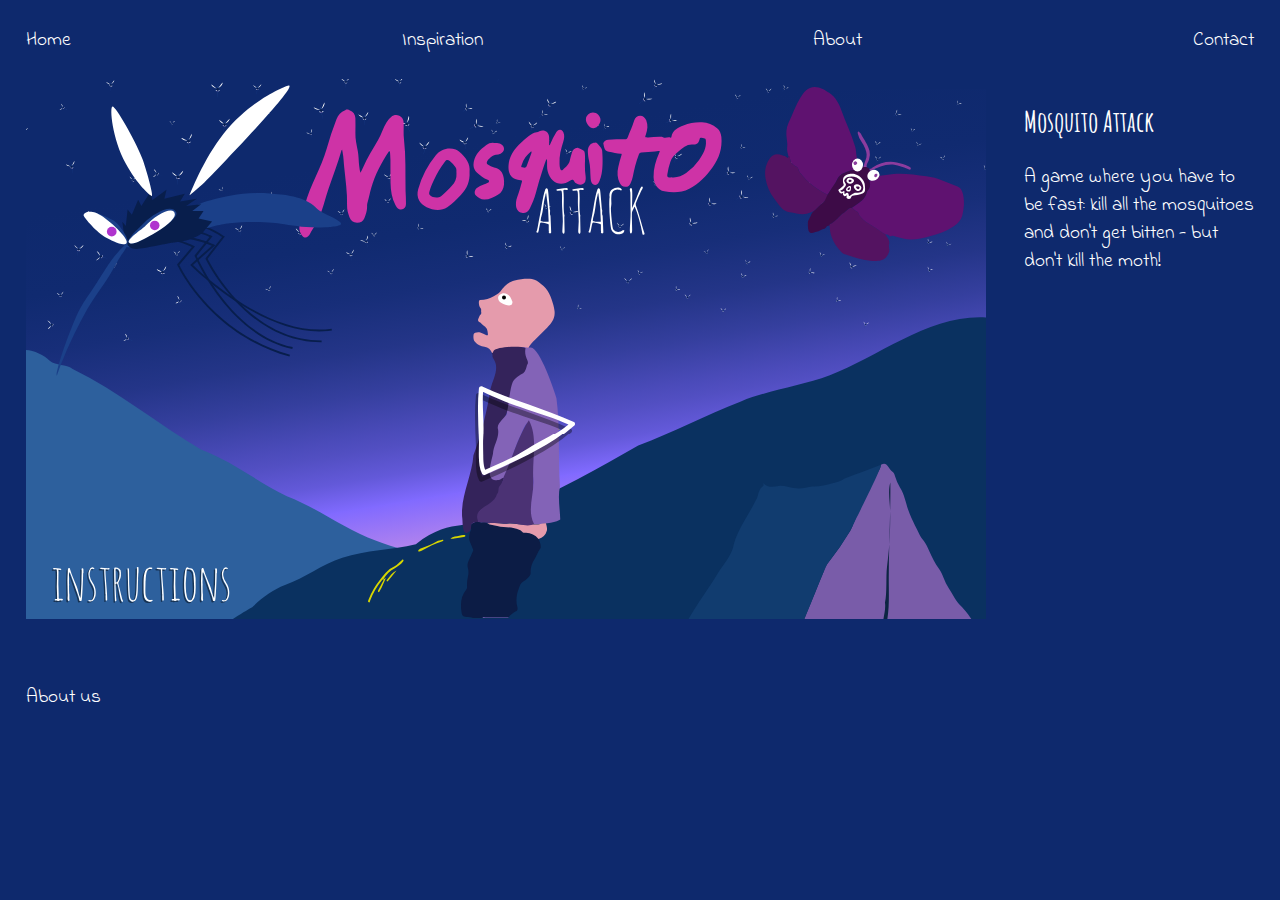
<file: index.html>
<!DOCTYPE html>
<html lang="en">

<head>
    <meta charset="utf-8">
    <meta name="viewport" content="width=device-width, initial-scale=1.0">
    <title>Mosquito</title>
    <link rel="stylesheet" href="css/style.css">
    <link rel="preconnect" href="https://fonts.gstatic.com">
    <link href="https://fonts.googleapis.com/css2?family=Amatic+SC:wght@400;700&family=Indie+Flower&display=swap" rel="stylesheet">

</head>

<body>
    <header>
        <nav id="globalNav">
            <ul>
                <li><a href="#">Home</a></li>
                <li><a href="#">Inspiration</a></li>
                <li><a href="#">About</a></li>
                <li><a href="#">Contact</a></li>
            </ul>
        </nav>
    </header>
    <main>
        <section id="screen">
            <div id="welcome" class="hidden">
                <div id="start_bg">
                </div>
                <div id="play_button"></div>
                <div id="instructions_button"></div>
            </div>
            <div id="instructions" class="hidden">
                <div id="instructions_grid">
                    <div id="instructions_header">
                        <h1>INSTRUCTIONS</h1>
                    </div>
                    <div id="instructions_text">
                        <p>You are out in the wilderness camping when nature calls, so you come out of your tent - and get attacked by a blood-thirsty swarm of mosquitoes! Kill as many mosquitoes as you can by clicking on them before they suck your blood but don't kill the moth! If you finish your business before mosqutoes eat you alive - you win.</p>
                    </div>
                    <div id="back_home">
                        <h3>Back to home:</h3>
                    </div>
                </div>
                <div id="home_button_0">
                </div>
            </div>
            <div id="game" class="hidden">
                <div id="game_bg"></div>
                <div id="sprites">
                    <div id="mosquito_container_1">
                        <div id="mosquito_fly_l_1">
                        </div>
                        <div id="mosquito_fly_dead_1" class="hidden">
                        </div>
                        <div id="mosquito_full_1" class="hidden">
                        </div>
                        <div id="mosquito_full_dead_1" class="hidden">
                        </div>
                        <audio id="mosquito_fly_sfx_1" src="sound/mosquito_fly_sfx_1.mp3"></audio>
                    </div>
                    <div id="mosquito_container_2">
                        <div id="mosquito_fly_l_2">
                        </div>
                        <div id="mosquito_fly_dead_2" class="hidden">
                        </div>
                        <div id="mosquito_full_2" class="hidden">
                        </div>
                        <div id="mosquito_full_dead_2" class="hidden">
                        </div>
                        <audio id="mosquito_fly_sfx_2" src="sound/mosquito_fly_sfx_2.mp3"></audio>
                    </div>
                    <div id="mosquito_container_3">
                        <div id="mosquito_fly_l_3">
                        </div>
                        <div id="mosquito_fly_dead_3" class="hidden">
                        </div>
                        <div id="mosquito_full_3" class="hidden">
                        </div>
                        <div id="mosquito_full_dead_3" class="hidden">
                        </div>
                    </div>
                    <div id="mosquito_container_4">
                        <div id="mosquito_fly_r_4">
                        </div>
                        <div id="mosquito_fly_dead_4" class="hidden">
                        </div>
                        <div id="mosquito_full_4" class="hidden">
                        </div>
                        <div id="mosquito_full_dead_4" class="hidden">
                        </div>
                    </div>
                    <div id="mosquito_container_5">
                        <div id="mosquito_fly_r_5">
                        </div>
                        <div id="mosquito_fly_dead_5" class="hidden">
                        </div>
                        <div id="mosquito_full_5" class="hidden">
                        </div>
                        <div id="mosquito_full_dead_5" class="hidden">
                        </div>
                    </div>
                    <div id="mosquito_container_6">
                        <div id="mosquito_fly_r_6">
                        </div>
                        <div id="mosquito_fly_dead_6" class="hidden">
                        </div>
                        <div id="mosquito_full_6" class="hidden">
                        </div>
                        <div id="mosquito_full_dead_6" class="hidden">
                        </div>
                    </div>
                    <div id="moth_container_1">
                        <div id="moth"></div>
                        <div id="moth_dead" class="hidden"></div>
                    </div>
                </div>
                <div id="UI">
                    <div id="UI_top_bar">
                        <div id="time">
                            <div id="time_full">
                            </div>
                            <div id="time_frame">
                            </div>
                            <div id="time_seconds">
                            </div>
                        </div>
                        <div id="score">
                            <div id="score_number">
                            </div>
                            <div id="score_symbol"></div>
                        </div>
                        <div id="health">
                            <div id="blood_drop_5" class="drop_full">
                            </div>
                            <div id="blood_drop_4" class="drop_full">
                            </div>
                            <div id="blood_drop_3" class="drop_full">
                            </div>
                            <div id="blood_drop_2" class="drop_full">
                            </div>
                            <div id="blood_drop_1" class="drop_full">
                            </div>
                        </div>
                    </div>
                    <div id="mute_unmute">
                        <div id="mute_button">
                        </div>
                        <div id="unmute_button" class="hidden">
                        </div>
                    </div>
                </div>
            </div>
            <div id="game_win" class="hidden">
                <div id="win_bg"></div>
                <div id="score_final"></div>
                <div id="replay_button_1"></div>
                <div id="home_button_1"></div>
            </div>
            <div id="game_over" class="hidden">
                <div id="game_over_bg_1"></div>
                <div id="game_over_bg_2" class="hidden"></div>
                <div id="replay_button_2"></div>
                <div id="home_button_2"></div>
            </div>
        </section>
        <aside id="gameinfo">
            <h2>Mosquito Attack</h2>
            <p>A game where you have to be fast: kill all the mosquitoes and don't get bitten - but don't kill the moth!</p>
        </aside>
    </main>
    <footer>
        About us</footer>
    <script src="javascript/mechanics.js"></script>
</body></html>
</file>
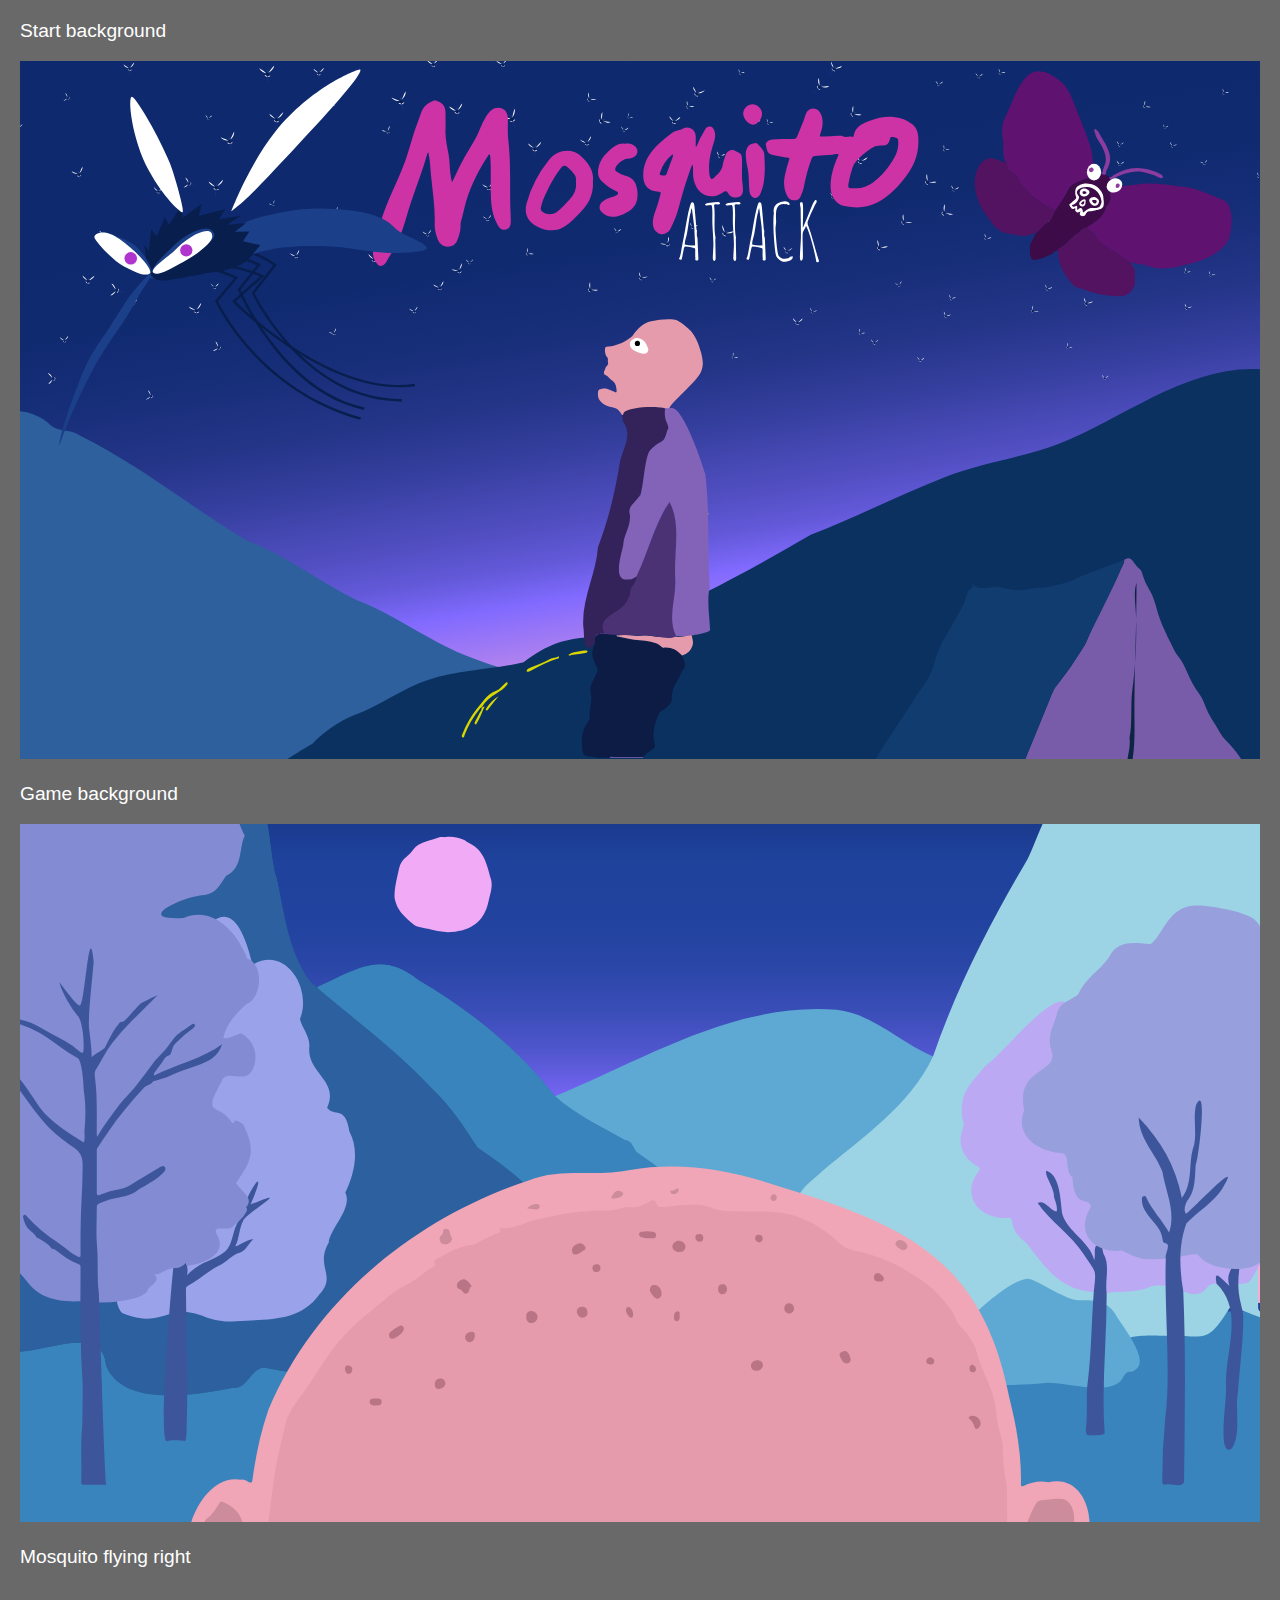
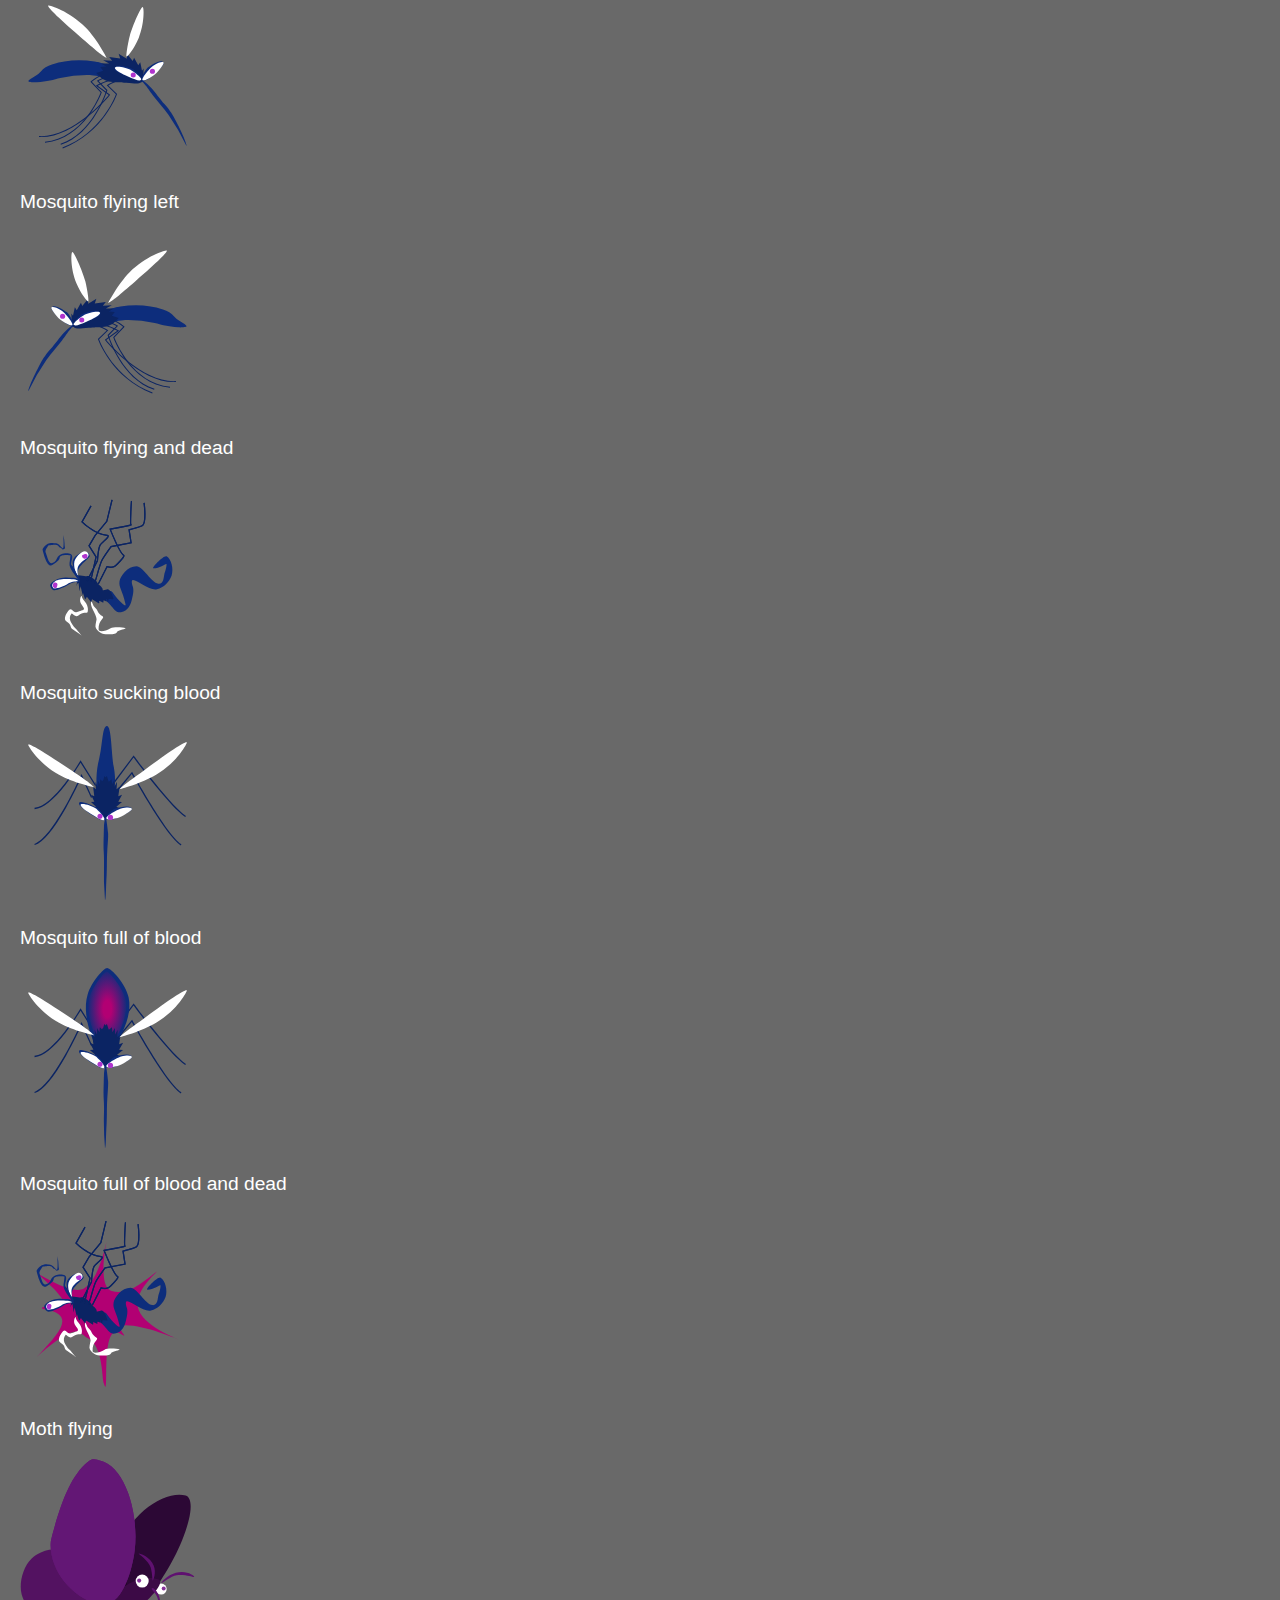
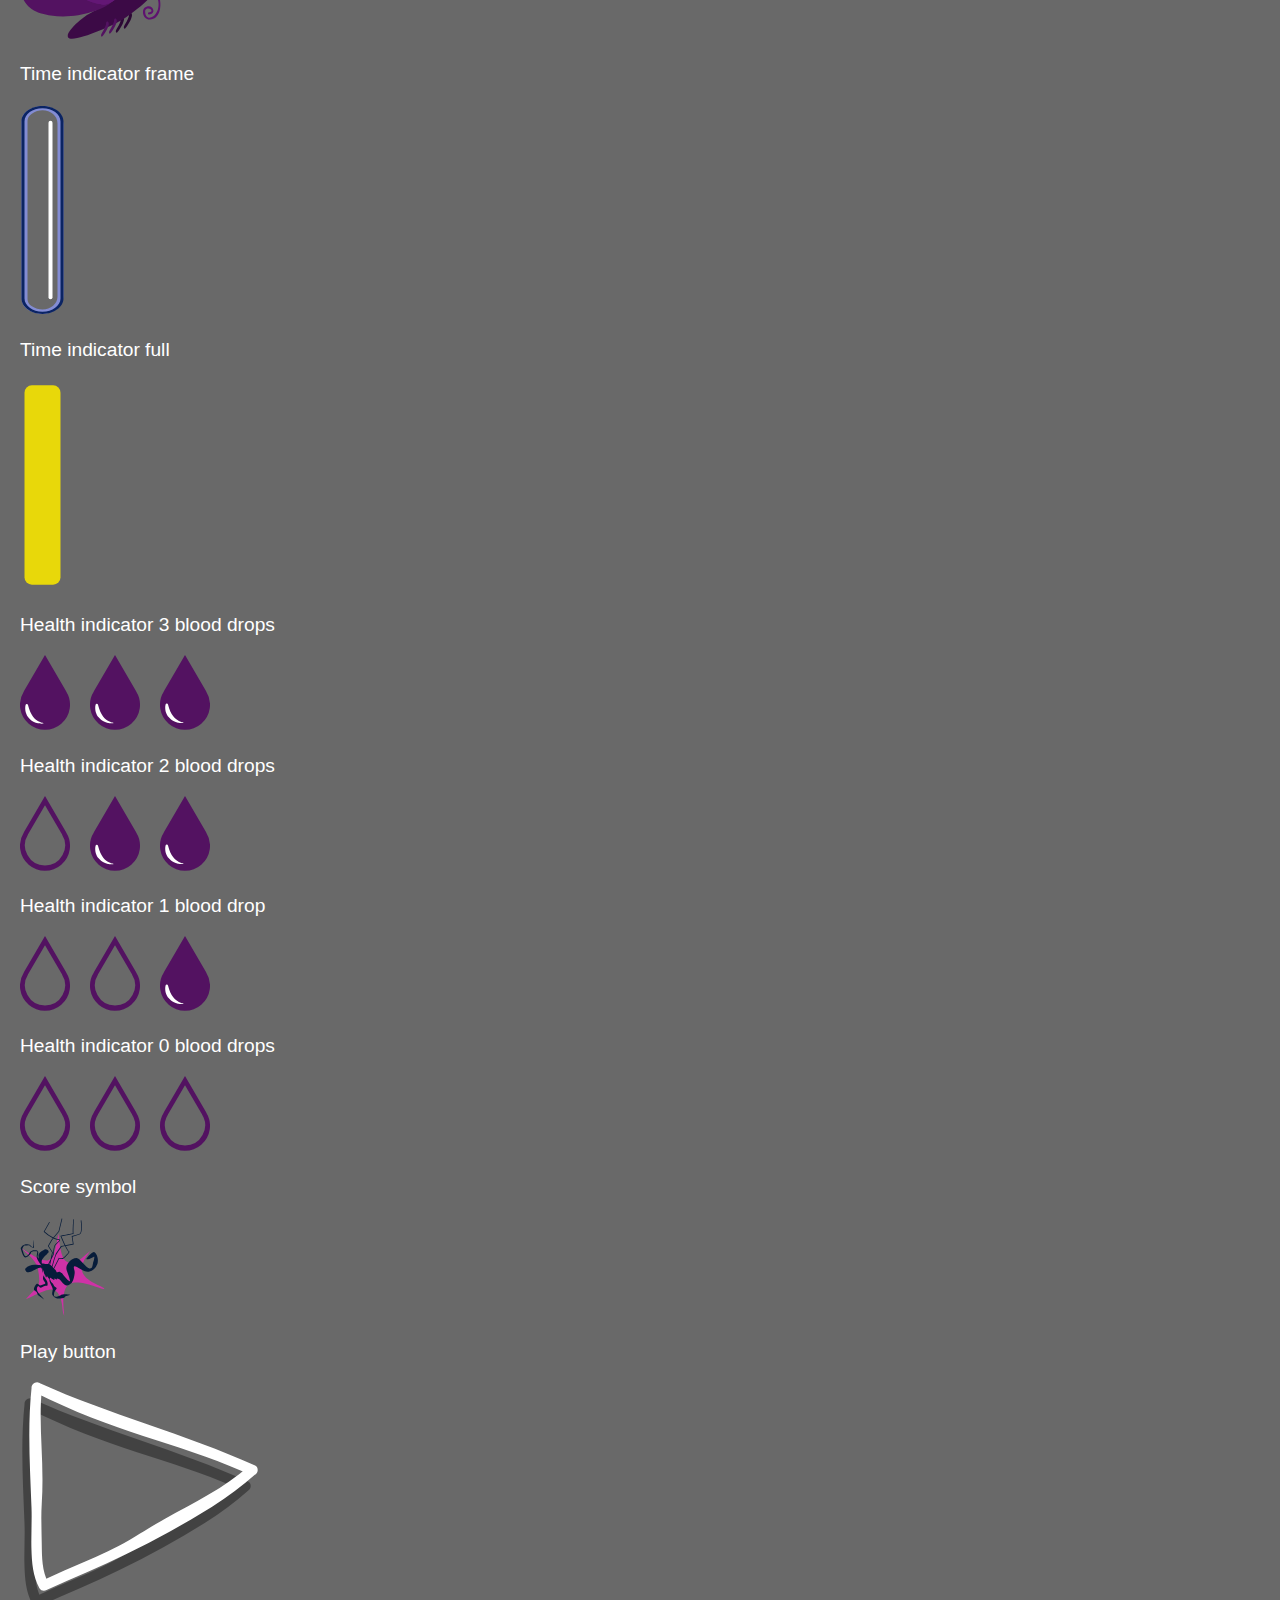
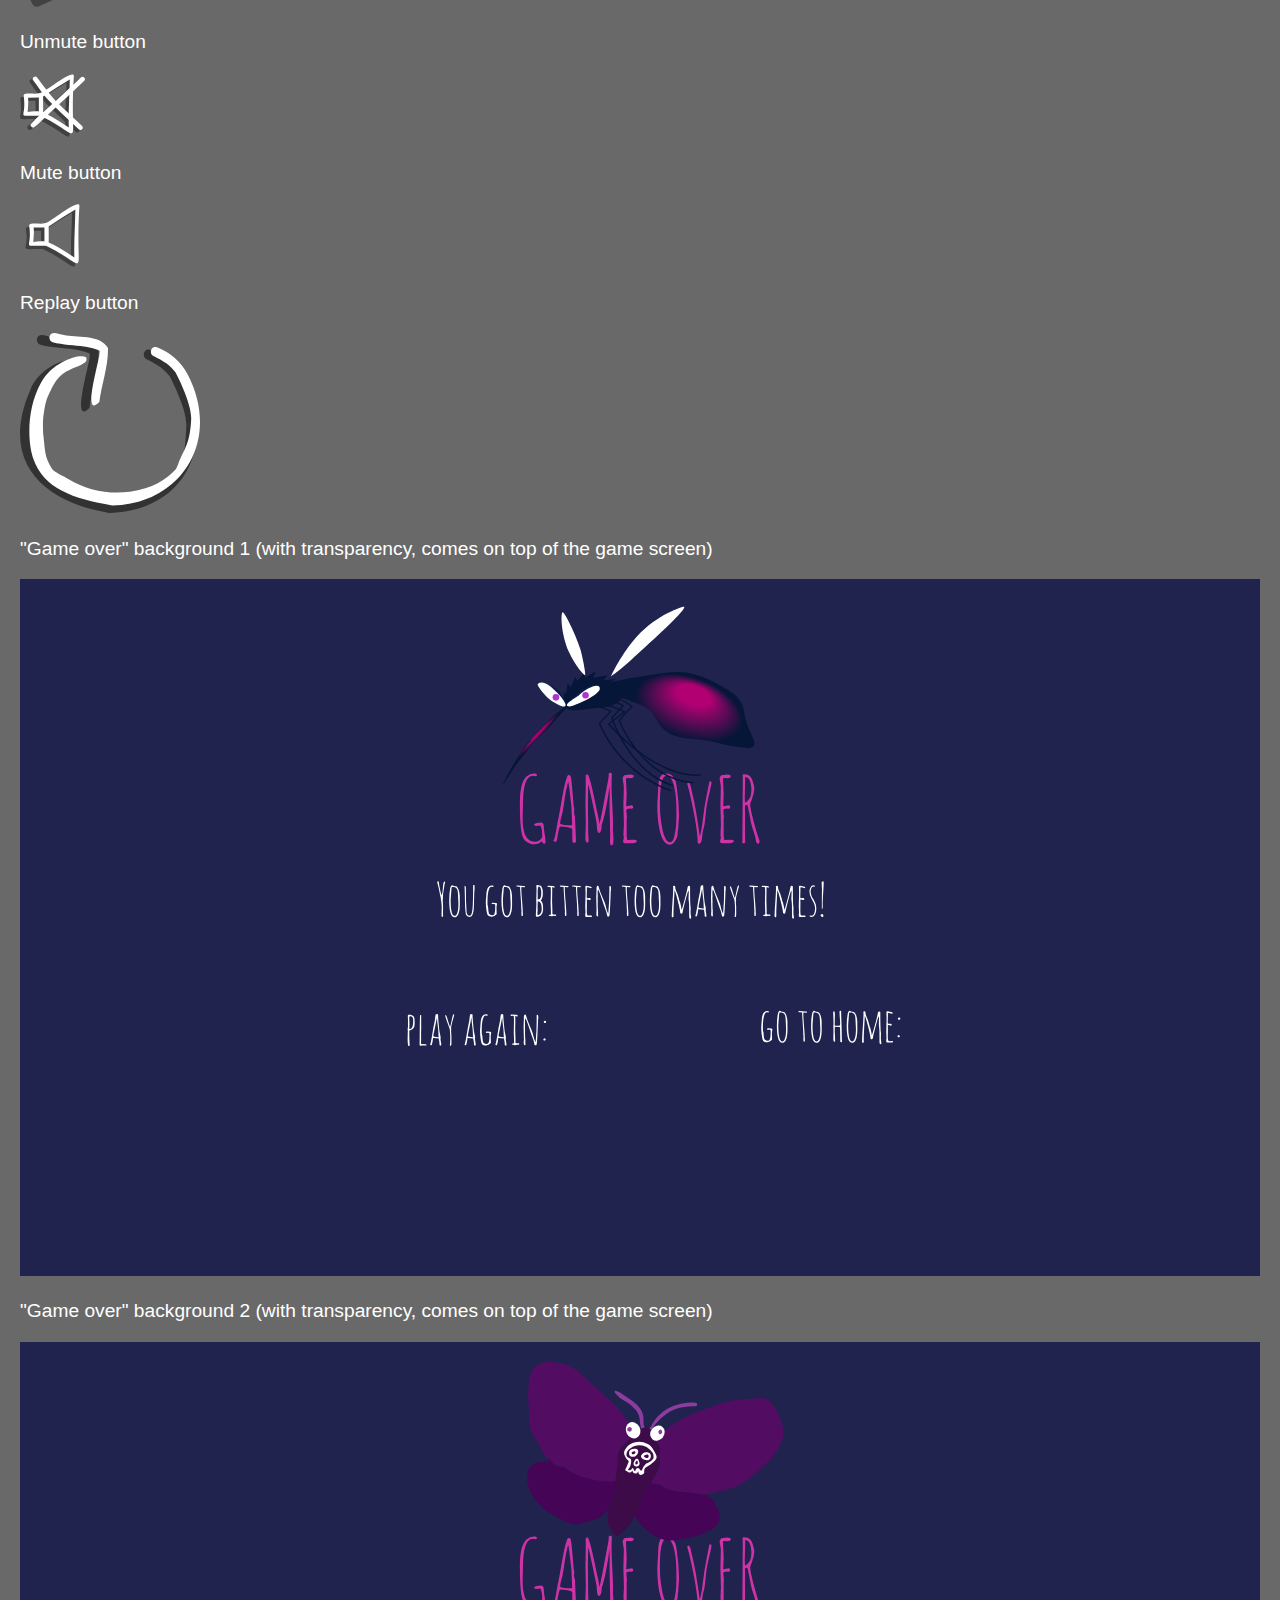
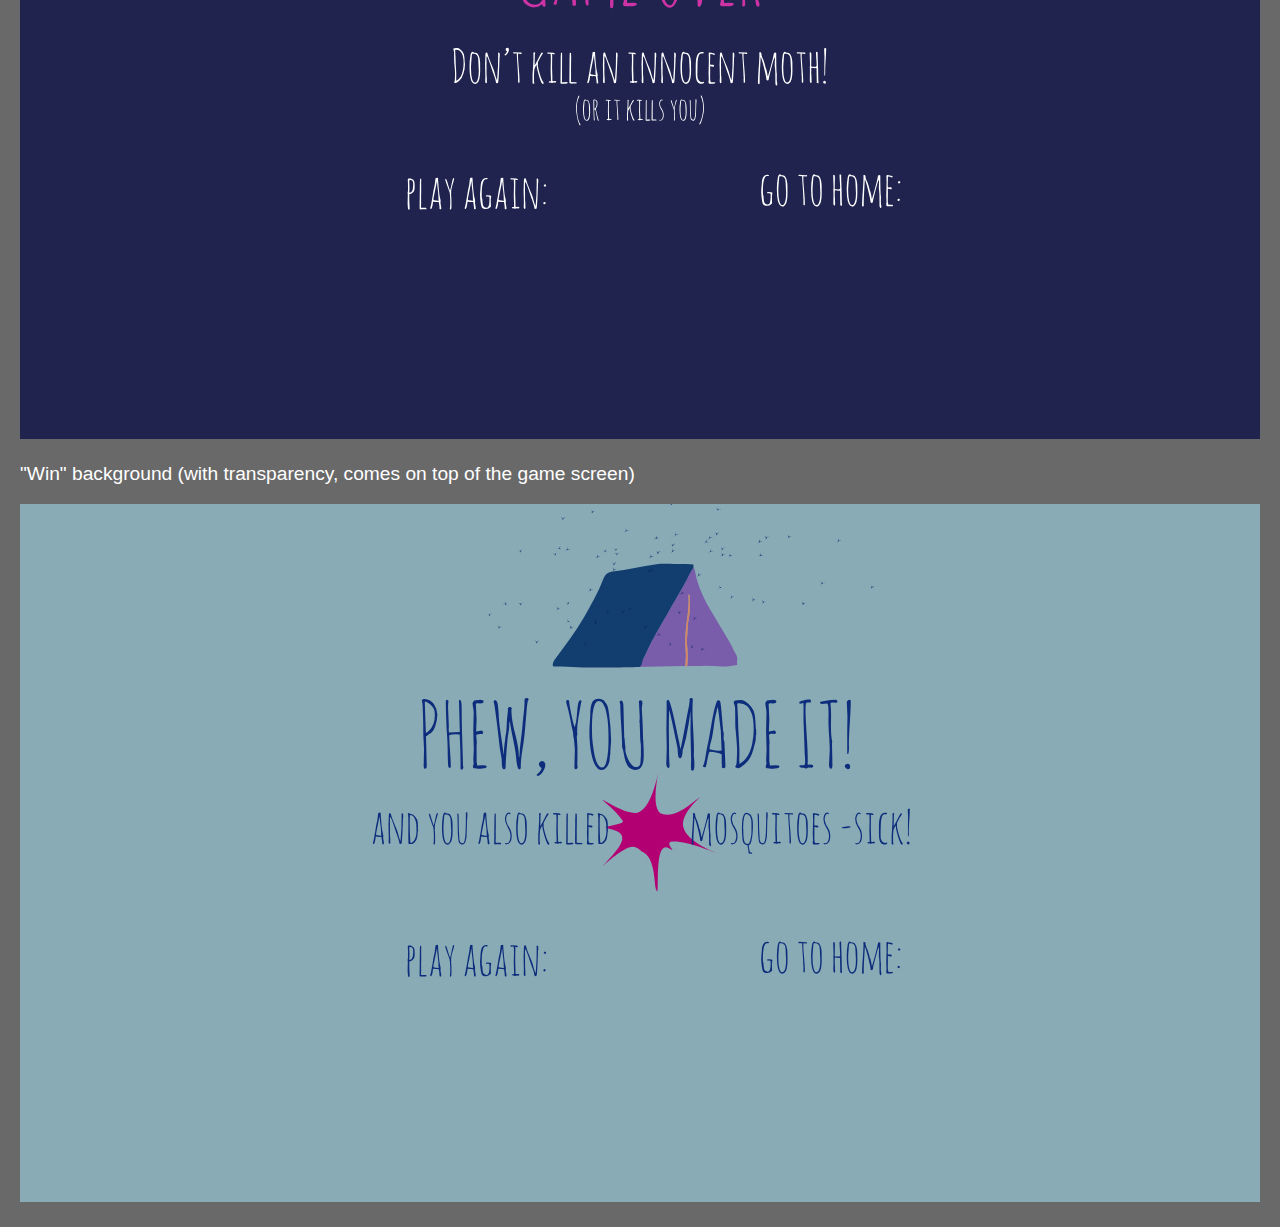
<file: assets.html>
<!DOCTYPE html>
<html lang="en">
<head>
    <meta charset="utf-8">
    <meta name="viewport" content="width=device-width, initial-scale=1.0">
    <title>Mosquito Attack Assetlist</title>
    <link rel="stylesheet" href="css/assets_style.css">
</head>

<body>
    <p>Start background</p><img src="Assets/start_bg.svg" alt="start background">
    <p>Game background</p><img src="Assets/game_bg.svg" alt="game background">
    <p>Mosquito flying right</p><img src="Assets/mosquito_fly_r.svg" alt="mosquito flying from the left side">
    <p>Mosquito flying left</p><img src="Assets/mosquito_fly_l.svg" alt="mosquito flying from the right side">       <p>Mosquito flying and dead</p><img src="Assets/mosquito_fly_dead.svg" alt="mosquito flying and dead">
    <p>Mosquito sucking blood</p><img src="Assets/mosquito_suck.svg" alt="mosquito suckng blood">
    <p>Mosquito full of blood</p><img src="Assets/mosquito_full.svg" alt="mosquito full of blood">
    <p>Mosquito full of blood and dead</p><img src="Assets/mosquito_full_dead.svg" alt="mosquito full of blood">
    <p>Moth flying</p><img src="Assets/moth.svg" alt="moth flying">
    <p>Time indicator frame</p><img src="Assets/time_frame.svg" alt="time indicator frame">
    <p>Time indicator full</p><img src="Assets/time_full.svg" alt="time indicator full">
    <p>Health indicator 3 blood drops</p><img src="Assets/3_blood_drops.svg" alt="Health indicator 3 blood dropst">
    <p>Health indicator 2 blood drops</p><img src="Assets/2_blood_drops.svg" alt="Health indicator 2 blood drops">
    <p>Health indicator 1 blood drop</p><img src="Assets/1_blood_drop.svg" alt="Health indicator 1 blood drop">
    <p>Health indicator 0 blood drops</p><img src="Assets/0_blood_drops.svg" alt="Health indicator 0 blood drops">
    <p>Score symbol</p><img src="Assets/score.svg" alt="score symbol">
    <p>Play button</p><img src="Assets/play_button.svg" alt="play button">
    <p>Unmute button</p><img src="Assets/unmute_button.svg" alt="Unmute button">
    <p>Mute button</p><img src="Assets/mute_button.svg" alt="mute button">
    <p>Replay button</p><img src="Assets/replay_button.svg" alt="Replay button">
    <p>"Game over" background 1 (with transparency, comes on top of the game screen)</p><img src="Assets/game_over_bg_1.svg" alt="Game over background 1">
    <p>"Game over" background 2 (with transparency, comes on top of the game screen)</p><img src="Assets/game_over_bg_2.svg" alt="Game over background 2">
    <p>"Win" background (with transparency, comes on top of the game screen)</p><img src="Assets/win_bg.svg" alt="Win background">
</body>
</html>
</file>
<file: css/style.css>
body {
    margin: 0;
    padding: 0;
    font-family: 'Indie Flower', cursive;
    background-color: #0e296d;
    color: white;
    font-size: 1.5vw;
}

nav ul {
    display: flex;
    justify-content: space-between;
    list-style: none;
    font-size: 1.5vw;
    padding: 2vw;
    margin: 0;
}

li a:link {
    color: white;
    background-color: transparent;
    text-decoration: none;
}

main {
    display: grid;
    grid-template-areas: "game aside"
        "fo fo";
    grid-gap: 5vw;
    grid-template-columns: 75% 1fr;
}

h1 {
    margin: 1vw 2vw;
}

h2 {
    font-family: 'Amatic SC', cursive;
}

aside {
    grid-area: aside;
    margin-right: 2vw;
}

#screen {
    grid-area: game;
    margin-left: 2vw;
    position: relative;
    width: 75vw;
    height: 42.1875vw;
    font-family: 'Amatic SC', cursive;
    /*    font-weight: 700;*/
    overflow: hidden;
}

#welcome {
    position: absolute;
    width: 100%;
    height: 100%;
}

#start_bg {
    position: absolute;
    width: 100%;
    height: 100%;
    background-size: 100%;
    background-image: url(../Assets/start_bg.svg);
}

#play_button {
    position: absolute;
    width: 8vw;
    height: 7.5vw;
    top: 24vw;
    left: 35vw;
    background-size: 100%;
    background-image: url(../Assets/play_button.svg);
}

#play_button:hover {
    transform: scale(1.1);
}

#play_button:active {
    animation: clickButton 0.1s;
}

#instructions_button {
    position: absolute;
    width: 14vw;
    height: 3vw;
    top: 38vw;
    left: 2vw;
    background-size: 100%;
    background-image: url(../Assets/instructions_button.svg);
}

#instructions_button:hover {
    transform: scale(1.1);
}

#instructions_button:active {
    animation: clickButton 0.1s;
}

#instructions {
    position: absolute;
    width: 100%;
    height: 100%;
    background-size: 100%;
    background-image: url(../Assets/instructions_bg_1.svg);
}

#instructions_grid {
    position: relative;
    display: grid;
    grid-template-columns: 0.5fr 1fr 0.5fr;
    grid-column-gap: 2vw;
    grid-row-gap: 0.2vw;
}

#instructions_header {
    position: relative;
    grid-area: 1 / 2 / 2 / 3;
    font-size: 3vw;
    align-self: center;
    justify-self: center;
}

#instructions_text {
    position: relative;
    grid-area: 2 / 2 / 3 / 3;
    font-family: 'Indie Flower', cursive;
    font-size: 1.6vw;
}

#back_home {
    position: relative;
    grid-area: 3 / 2 / 4 / 3;
    align-self: center;
    justify-self: center;
}

#home_button_0 {
    position: absolute;
    width: 8.5vw;
    height: 6.6vw;
    left: 33vw;
    top: 34vw;
    background-size: 100%;
    background-image: url(../Assets/home_button.svg);
}

#home_button_0:hover {
    transform: scale(1.1);
}

#home_button_0:active {
    animation: clickButton 0.1s;
}

#game {
    position: absolute;
    width: 100%;
    height: 100%;
}

#game_bg {
    position: absolute;
    width: 100%;
    height: 100%;
    background-size: 100%;
    background-image: url(../Assets/game_bg.svg);
}

#sprites {
    position: absolute;
}


#mosquito_container_1 {
    position: absolute;
}

#mosquito_container_2 {
    position: absolute;
}

#mosquito_container_3 {
    position: absolute;
}

#mosquito_container_4 {
    position: absolute;
}

#mosquito_container_5 {
    position: absolute;
}

#mosquito_fly_l_1 {
    position: absolute;
    background-image: url(../Assets/mosquito_fly_l.svg);
    width: 5vw;
    height: 5vw;
    background-size: 100%;
}

#mosquito_fly_l_2 {
    position: absolute;
    background-image: url(../Assets/mosquito_fly_l.svg);
    width: 5vw;
    height: 5vw;
    background-size: 100%;
}

#mosquito_fly_l_3 {
    position: absolute;
    background-image: url(../Assets/mosquito_fly_l.svg);
    width: 5vw;
    height: 5vw;
    background-size: 100%;
}

#mosquito_fly_r_4 {
    position: absolute;
    background-image: url(../Assets/mosquito_fly_r.svg);
    width: 5vw;
    height: 5vw;
    background-size: 100%;
}

#mosquito_fly_r_5 {
    position: absolute;
    background-image: url(../Assets/mosquito_fly_r.svg);
    width: 5vw;
    height: 5vw;
    background-size: 100%;
}

#mosquito_fly_r_6 {
    position: absolute;
    background-image: url(../Assets/mosquito_fly_r.svg);
    width: 5vw;
    height: 5vw;
    background-size: 100%;
}

#mosquito_fly_dead_1 {
    position: absolute;
    background-image: url(../Assets/mosquito_fly_dead.svg);
    width: 5vw;
    height: 5vw;
    background-size: 100%;
}

#mosquito_fly_dead_2 {
    position: absolute;
    background-image: url(../Assets/mosquito_fly_dead.svg);
    width: 5vw;
    height: 5vw;
    background-size: 100%;
}

#mosquito_fly_dead_3 {
    position: absolute;
    background-image: url(../Assets/mosquito_fly_dead.svg);
    width: 5vw;
    height: 5vw;
    background-size: 100%;
}

#mosquito_fly_dead_4 {
    position: absolute;
    background-image: url(../Assets/mosquito_fly_dead.svg);
    width: 5vw;
    height: 5vw;
    background-size: 100%;
}

#mosquito_fly_dead_5 {
    position: absolute;
    background-image: url(../Assets/mosquito_fly_dead.svg);
    width: 5vw;
    height: 5vw;
    background-size: 100%;
}

#mosquito_fly_dead_6 {
    position: absolute;
    background-image: url(../Assets/mosquito_fly_dead.svg);
    width: 5vw;
    height: 5vw;
    background-size: 100%;
}

#mosquito_suck {
    position: absolute;
    background-image: url(../Assets/mosquito_suck.svg);
    width: 5vw;
    height: 5vw;
    background-size: 100%;
}

#mosquito_full_1 {
    position: absolute;
    background-image: url(../Assets/mosquito_full.svg);
    width: 5vw;
    height: 5vw;
    background-size: 100%;
}

#mosquito_full_2 {
    position: absolute;
    background-image: url(../Assets/mosquito_full.svg);
    width: 5vw;
    height: 5vw;
    background-size: 100%;
}

#mosquito_full_3 {
    position: absolute;
    background-image: url(../Assets/mosquito_full.svg);
    width: 5vw;
    height: 5vw;
    background-size: 100%;
}

#mosquito_full_4 {
    position: absolute;
    background-image: url(../Assets/mosquito_full.svg);
    width: 5vw;
    height: 5vw;
    background-size: 100%;
}

#mosquito_full_5 {
    position: absolute;
    background-image: url(../Assets/mosquito_full.svg);
    width: 5vw;
    height: 5vw;
    background-size: 100%;
}

#mosquito_full_6 {
    position: absolute;
    background-image: url(../Assets/mosquito_full.svg);
    width: 5vw;
    height: 5vw;
    background-size: 100%;
}

#mosquito_full_dead_1 {
    position: absolute;
    background-image: url(../Assets/mosquito_full_dead.svg);
    width: 5vw;
    height: 5vw;
    background-size: 100%;
}

#mosquito_full_dead_2 {
    position: absolute;
    background-image: url(../Assets/mosquito_full_dead.svg);
    width: 5vw;
    height: 5vw;
    background-size: 100%;
}

#mosquito_full_dead_3 {
    position: absolute;
    background-image: url(../Assets/mosquito_full_dead.svg);
    width: 5vw;
    height: 5vw;
    background-size: 100%;
}

#mosquito_full_dead_4 {
    position: absolute;
    background-image: url(../Assets/mosquito_full_dead.svg);
    width: 5vw;
    height: 5vw;
    background-size: 100%;
}

#mosquito_full_dead_5 {
    position: absolute;
    background-image: url(../Assets/mosquito_full_dead.svg);
    width: 5vw;
    height: 5vw;
    background-size: 100%;
}

#mosquito_full_dead_6 {
    position: absolute;
    background-image: url(../Assets/mosquito_full_dead.svg);
    width: 5vw;
    height: 5vw;
    background-size: 100%;
}

#moth_container_1 {
    position: absolute;
}

#moth {
    position: absolute;
    background-image: url(../Assets/moth.svg);
    width: 5vw;
    height: 5vw;
    background-size: 100%;
}

#moth_dead {
    position: absolute;
    background-image: url(../Assets/moth_dead.svg);
    width: 8vw;
    height: 5.5vw;
    background-size: 100%;
}

.pos_01 {
    position: absolute;
    transform: translate(89vw, 15vw);
}

.pos_1 {
    position: absolute;
    transform: translate(47vw, 23vw);
}

.mosq_move_l_1 {
    animation: moveLeft_1 3s linear;
    animation-iteration-count: 1;
    animation-fill-mode: forwards;
}

.change_bg_1 {
    animation: changeBg 3s linear;
    animation-iteration-count: infinite;
    animation-fill-mode: forwards;
}

.pos_02 {
    position: absolute;
    transform: translate(90vw, 15vw);
}

.pos_2 {
    position: absolute;
    transform: translate(38vw, 20vw);
}

.mosq_move_l_2 {
    animation: moveLeft_2 3s linear;
    animation-delay: 1s;
    animation-iteration-count: 1;
    animation-fill-mode: forwards;
}

.change_bg_2 {
    animation: changeBg 3s linear;
    animation-delay: 1s;
    animation-iteration-count: infinite;
    animation-fill-mode: forwards;
}

.pos_03 {
    position: absolute;
    transform: translate(90vw, 28vw);
}

.pos_3 {
    position: absolute;
    transform: translate(52vw, 33vw);
}

.mosq_move_l_3 {
    animation: moveLeft_3 3s linear;
    animation-delay: 0.5s;
    animation-iteration-count: 1;
    animation-fill-mode: forwards;
}

.change_bg_3 {
    animation: changeBg 3s linear;
    animation-delay: 0.5s;
    animation-iteration-count: infinite;
    animation-fill-mode: forwards;
}

.pos_04 {
    position: absolute;
    transform: translate(-10vw, 32vw);
}

.pos_4 {
    position: absolute;
    transform: translate(32vw, 28vw);
}

.mosq_move_r_4 {
    animation: moveRight_1 3s linear;
    animation-delay: 2s;
    animation-iteration-count: 1;
    animation-fill-mode: forwards;
}

.change_bg_4 {
    animation: changeBg_r 3s linear;
    animation-delay: 2s;
    animation-iteration-count: infinite;
    animation-fill-mode: forwards;
}

.pos_05 {
    position: absolute;
    transform: translate(-10vw, 12vw);
}

.pos_5 {
    position: absolute;
    transform: translate(23vw, 32vw);
}

.mosq_move_r_5 {
    animation: moveRight_2 3s linear;
    animation-delay: 0.5s;
    animation-iteration-count: 1;
    animation-fill-mode: forwards;
}

.change_bg_5 {
    animation: changeBg_r 3s linear;
    animation-delay: 0.5s;
    animation-iteration-count: infinite;
    animation-fill-mode: forwards;
}

.pos_06 {
    position: absolute;
    transform: translate(-10vw, 5vw);
}

.pos_6 {
    position: absolute;
    transform: translate(25vw, 21.5vw);
}

.mosq_move_r_6 {
    animation: moveRight_3 3s linear;
    animation-delay: 1.5s;
    animation-iteration-count: 1;
    animation-fill-mode: forwards;
}

.change_bg_6 {
    animation: changeBg_r 3s linear;
    animation-delay: 1.5s;
    animation-iteration-count: infinite;
    animation-fill-mode: forwards;
}

.pos_0 {
    position: absolute;
    top: -2vw;
    left: -8vw;
}

.moth_move_1 {
    animation: moveBackAndForth_1 14s linear;
    animation-delay: 2s;
    animation-iteration-count: 1;
    animation-fill-mode: forwards;
}

.moth_move_2 {
    animation: moveBackAndForth_2 14s linear;
    animation-delay: 2s;
    animation-iteration-count: 1;
    animation-fill-mode: forwards;
}

.moth_move_3 {
    animation: moveBackAndForth_3 14s linear;
    animation-delay: 2s;
    animation-iteration-count: 1;
    animation-fill-mode: forwards;
}

.moth_flip {
    animation: flipX 14s linear;
    animation-delay: 2s;
    animation-iteration-count: 1;
    animation-fill-mode: forwards;
}

.fall_1 {
    animation: fallDown 2s ease-in;
    animation-iteration-count: 1;
    animation-fill-mode: forwards;
}

.fadeout_moth {
    animation: fadeOut 2s linear;
    animation-delay: 2s;
    animation-iteration-count: 1;
    animation-fill-mode: forwards;
}

.flicker_moth {
    animation: flickerMoth 2s linear;
    animation-iteration-count: 1;
    animation-fill-mode: forwards;
}

.fadeout_mosquito {
    animation: fadeOut 2s linear;
    animation-delay: 1s;
    animation-iteration-count: 1;
    animation-fill-mode: forwards;
}

.zoom_moth {
    animation: zoomInFade 3s linear;
    animation-iteration-count: 1;
    animation-fill-mode: forwards;
}

.time_squeeze {
    animation: squeezeY 45s linear;
    animation-iteration-count: 1;
    animation-fill-mode: forwards;
}

.hidden {
    visibility: hidden;
}

.paused {
    animation-play-state: paused;
}

/*Animations*/

@keyframes moveLeft_1 {
    0% {
        transform: translate(89vw, 15vw);
    }

    10% {
        transform: translate(74vw, 10vw);
    }

    20% {
        transform: translate(68vw, 12vw);
    }

    30% {
        transform: translate(60vw, 9vw);
    }

    40% {
        transform: translate(52vw, 14vw);
    }

    50% {
        transform: translate(47vw, 23vw);
    }

    100% {
        transform: translate(47vw, 23vw);
    }
}

@keyframes moveLeft_2 {
    0% {
        transform: translate(90vw, 15vw);
    }

    10% {
        transform: translate(85vw, 10vw);
    }

    20% {
        transform: translate(72vw, 7vw);
    }

    30% {
        transform: translate(58vw, 5vw);
    }

    40% {
        transform: translate(43vw, 12vw);
    }

    50% {
        transform: translate(38vw, 20vw);
    }

    100% {
        transform: translate(38vw, 20vw);
    }
}

@keyframes moveLeft_3 {
    0% {
        transform: translate(90vw, 28vw);
    }

    10% {
        transform: translate(85vw, 24vw);
    }

    20% {
        transform: translate(72vw, 21vw);
    }

    30% {
        transform: translate(62vw, 28vw);
    }

    40% {
        transform: translate(57vw, 23vw);
    }

    50% {
        transform: translate(52vw, 33vw);
    }

    100% {
        transform: translate(52vw, 33vw);
    }
}

@keyframes moveRight_1 {
    0% {
        transform: translate(-10vw, 32vw);
    }

    10% {
        transform: translate(5vw, 21vw);
    }

    20% {
        transform: translate(12vw, 26vw);
    }

    30% {
        transform: translate(20vw, 28vw);
    }

    40% {
        transform: translate(26vw, 21vw);
    }

    50% {
        transform: translate(32vw, 28vw);
    }

    100% {
        transform: translate(32vw, 28vw);
    }
}

@keyframes moveRight_2 {
    0% {
        transform: translate(-10vw, 12vw);
    }

    10% {
        transform: translate(7vw, 18vw);
    }

    20% {
        transform: translate(5vw, 25vw);
    }

    30% {
        transform: translate(9vw, 29vw);
    }

    40% {
        transform: translate(14vw, 23vw);
    }

    50% {
        transform: translate(23vw, 32vw);
    }

    100% {
        transform: translate(23vw, 32vw);
    }
}

@keyframes moveRight_3 {
    0% {
        transform: translate(-10vw, 5vw);
    }

    10% {
        transform: translate(8vw, 3vw);
    }

    20% {
        transform: translate(12vw, 8vw);
    }

    30% {
        transform: translate(18vw, 6vw);
    }

    40% {
        transform: translate(21vw, 15vw);
    }

    50% {
        transform: translate(25vw, 21.5vw);
    }

    100% {
        transform: translate(25vw, 21.5vw);
    }
}

@keyframes moveBackAndForth_1 {
    0% {
        transform: translate(-5vw, 10vw);
    }

    10% {
        transform: translate(20vw, 4vw);
    }

    20% {
        transform: translate(45vw, 10vw);
    }

    30% {
        transform: translate(70vw, -3vw);
    }

    40% {
        transform: translate(90vw, -3vw);
    }

    60% {
        transform: translate(90vw, 5vw);
    }

    70% {
        transform: translate(72vw, 10vw);
    }

    80% {
        transform: translate(46vw, 2vw);
    }

    90% {
        transform: translate(23vw, 6vw);
    }

    100% {
        transform: translate(-5vw, -2vw);
    }
}

@keyframes moveBackAndForth_2 {
    0% {
        transform: translate(-5vw, 20vw);
    }

    10% {
        transform: translate(20vw, 15vw);
    }

    20% {
        transform: translate(45vw, 22vw);
    }

    30% {
        transform: translate(70vw, 16vw);
    }

    40% {
        transform: translate(90vw, 20vw);
    }

    60% {
        transform: translate(90vw, 22vw);
    }

    70% {
        transform: translate(72vw, 20vw);
    }

    80% {
        transform: translate(46vw, 15vw);
    }

    90% {
        transform: translate(23vw, 10vw);
    }

    100% {
        transform: translate(-5vw, 18vw);
    }
}

@keyframes moveBackAndForth_3 {
    0% {
        transform: translate(-5vw, 16vw);
    }

    10% {
        transform: translate(21vw, 8vw);
    }

    20% {
        transform: translate(44vw, 14vw);
    }

    30% {
        transform: translate(70vw, 7vw);
    }

    40% {
        transform: translate(90vw, 12vw);
    }

    60% {
        transform: translate(90vw, 18vw);
    }

    70% {
        transform: translate(72vw, 14vw);
    }

    80% {
        transform: translate(46vw, 19vw);
    }

    90% {
        transform: translate(23vw, 24vw);
    }

    100% {
        transform: translate(-5vw, 19vw);
    }
}

@keyframes flipX {
    50% {
        transform: scaleX(1);
    }

    51% {
        transform: scaleX(-1);
    }

    100% {
        transform: scaleX(-1);
    }
}


@keyframes fallDown {
    to {
        transform: translateY(70vw);
    }
}

@keyframes zoomInFade {
    0% {
        transform: rotate(-10deg);
    }

    100% {
        transform: rotate(-10deg);
        opacity: 0%;
    }
}


@keyframes changeBg {
    49.9% {
        background-image: url(../Assets/mosquito_fly_l.svg);
    }

    50% {
        background-image: url(../Assets/mosquito_suck.svg);
    }

    100% {
        background-image: url(../Assets/mosquito_suck.svg);
    }
}

@keyframes changeBg_r {
    49.9% {
        background-image: url(../Assets/mosquito_fly_r.svg);
    }

    50% {
        background-image: url(../Assets/mosquito_suck.svg);
    }

    100% {
        background-image: url(../Assets/mosquito_suck.svg);
    }
}

@keyframes fadeOut {
    to {
        opacity: 0%;
    }
}

@keyframes squeezeY {
    to {
        transform: scaleY(0);
    }
}

@keyframes clickButton {
    0% {
        transform: scale(1.1)
    }

    25% {
        transform: scale(1.1)
    }

    50% {
        transform: scale(0.9)
    }

    75% {
        transform: scale(1.1)
    }

    100% {
        transform: scale(1.1)
    }
}

/*UI*/

#UI_top_bar {
    position: absolute;
    width: 100%;
    height: 22%;
    top: 0;
    display: flex;
    justify-content: space-between;
    padding-top: 0.8vw;
    pointer-events: none;
}

#time {
    width: 6vw;
    margin-left: 1vw;
}

#time_full {
    position: absolute;
    width: 2vw;
    height: 9.2vw;
    background-image: url(../Assets/time_full.svg);
    background-size: 100%;
    transform-origin: bottom center;
}

#time_frame {
    position: absolute;
    width: 2vw;
    height: 9.3vw;
    background-image: url(../Assets/time_frame.svg);
    background-size: 100%;
}

#time_seconds {
    position: absolute;
    font-size: 2vw;
    width: 6vw;
    text-align: right;
}

#score {
    display: flex;
    width: 3.5vw;
    justify-content: space-between;
}

#score_number {
    font-size: 2vw;
    width: 6vw;
}

#score_symbol {
    width: 7vw;
    height: 2.5vw;
    background-image: url(../Assets/score.svg);
    background-size: 100%;
}

#health {
    display: flex;
    padding-right: 1vw;
    width: 10.4vw;
    justify-content: space-around;
}

#blood_drop_1 {}

#blood_drop_2 {}

#blood_drop_3 {}

#blood_drop_4 {}

#blood_drop_5 {}

.drop_full {
    width: 1.5vw;
    height: 2.25vw;
    background-image: url(../Assets/drop_full.svg);
    background-size: 100%;
}

.drop_empty {
    width: 1.5vw;
    height: 2.25vw;
    background-image: url(../Assets/drop_empty.svg);
    background-size: 100%;
}

#mute_unmute {
    position: absolute;
}

#mute_button {
    position: absolute;
    top: 39.5vw;
    left: 72vw;
    width: 2vw;
    height: 2vw;
    background-image: url(../Assets/mute_button.svg);
    background-size: 100%;
}

#unmute_button {
    position: absolute;
    top: 39.5vw;
    left: 72vw;
    width: 2vw;
    height: 2vw;
    background-image: url(../Assets/unmute_button.svg);
    background-size: 100%;
}

/*UI ends*/

#game_win {
    position: absolute;
    width: 100%;
    height: 100%;
}

#win_bg {
    position: absolute;
    width: 100%;
    height: 100%;
    background-size: 100%;
    background-image: url(../Assets/win_bg.svg);
}

#score_final {
    position: absolute;
    font-size: 2.5vw;
    width: 3vw;
    top: 18.2vw;
    left: 37.8vw;
}

#game_over {
    position: absolute;
    width: 100%;
    height: 100%;
}

#game_over_bg_1 {
    position: absolute;
    width: 100%;
    height: 100%;
    background-size: 100%;
    background-image: url(../Assets/game_over_bg_1.svg);
}

#game_over_bg_2 {
    position: absolute;
    width: 100%;
    height: 100%;
    background-size: 100%;
    background-image: url(../Assets/game_over_bg_2.svg);
}

#replay_button_1 {
    position: absolute;
    width: 7vw;
    height: 7vw;
    top: 30vw;
    left: 24vw;
    background-size: 100%;
    background-image: url(../Assets/replay_button.svg);
}

#replay_button_1:hover,
#replay_button_2:hover,
#home_button_1:hover,
#home_button_2:hover {
    transform: scale(1.1);
}

#replay_button_1:active,
#replay_button_2:active,
#home_button_1:active,
#home_button_2:active {
    animation: clickButton 0.1s;
}

#replay_button_2 {
    position: absolute;
    width: 7vw;
    height: 7vw;
    top: 30vw;
    left: 24vw;
    background-size: 100%;
    background-image: url(../Assets/replay_button.svg);
}

#home_button_1 {
    position: absolute;
    width: 8.5vw;
    height: 6.6vw;
    top: 30vw;
    left: 45vw;
    background-size: 100%;
    background-image: url(../Assets/home_button.svg);
}

#home_button_2 {
    position: absolute;
    width: 8.5vw;
    height: 6.6vw;
    top: 30vw;
    left: 45vw;
    background-size: 100%;
    background-image: url(../Assets/home_button.svg);
}

footer {
    grid-area: fo;
    margin: 0 2vw;
}

@media screen and (max-width: 470px) {
    main {
        display: grid;
        grid-template-areas: "game"
            "aside"
            "fo";
    }
    
    #screen {
        width: 95vw;
        height: 53.4375vw;
        align-content: center;
    }
    
    #aside {
        align-content: center;
    }
    
    footer {
        align-content: center; 
    }
}
</file>
<file: css/assets_style.css>
body {
    margin: 20px;
    padding: 0;
    font-family: sans-serif;
    background-color: dimgrey;
    color: white;
    font-size: 1.5vw;
}

img {
    max-width: 100%;
    height: auto;
}
</file>
